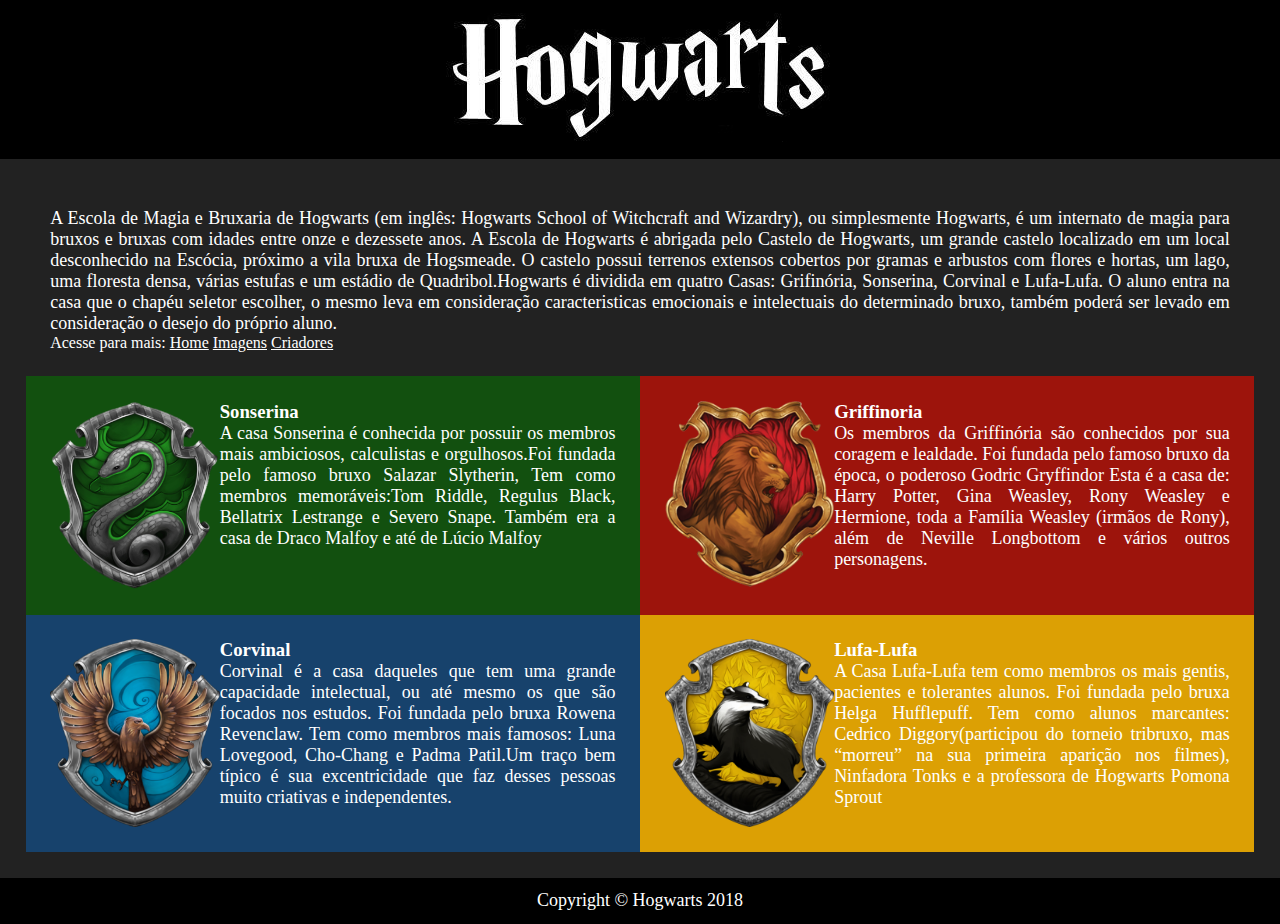
<file: DSDMJULIA/index.html>
<!DOCTYPE html>
<html>
<head>
	<title>Hogwarts</title>
	<meta charset="utf-8">
	<meta name="viewport" content="width=device-width, initial-scale=1.0">
	<link rel="stylesheet" type="text/css" href="css/css.css">
</head>
<body>
	<div class="row col-s-12 col-12">
		<div class="header">
			<img src="img/logo.jpg" class="img-header">
		</div>		
	</div>
	<main>
		<div class="row">
			<div class="intro col-12 col-s-12">
				<p>A Escola de Magia e Bruxaria de Hogwarts (em inglês: Hogwarts School of Witchcraft and Wizardry), ou simplesmente Hogwarts, é um internato de magia para bruxos e bruxas com idades entre onze e dezessete anos. A Escola de Hogwarts é abrigada pelo Castelo de Hogwarts, um grande castelo localizado em um local desconhecido na Escócia, próximo a vila bruxa de Hogsmeade. O castelo possui terrenos extensos cobertos por gramas e arbustos com flores e hortas, um lago, uma floresta densa, várias estufas e um estádio de Quadribol.Hogwarts é dividida em quatro Casas: Grifinória, Sonserina, Corvinal e Lufa-Lufa. O aluno entra na casa que o chapéu seletor escolher, o mesmo leva em consideração caracteristicas emocionais e intelectuais do determinado bruxo, também poderá ser levado em consideração o desejo do próprio aluno.</p> Acesse para mais: <a href="index.html">Home</a> <a  href="Imagens.html">Imagens</a> <a  href="criadores.html">Criadores</a>
			</div>
		</div>
		<div class="row row-same-height">
			<div class="not col-6 col-s-12 col-sm-height" id="s">
				<img src="img/sonserina.png" class="img-casa">
				<h3>Sonserina</h3>
				<p>A casa Sonserina é conhecida por possuir os membros mais ambiciosos, calculistas e orgulhosos.Foi fundada pelo famoso bruxo Salazar Slytherin, Tem como membros memoráveis:Tom Riddle, Regulus Black, Bellatrix Lestrange e Severo Snape. Também era a casa de Draco Malfoy e até de Lúcio Malfoy </p>
			</div>
			<div class="not col-6 col-s-12 col-sm-height" id="g" >
				<img src="img/grifinoria.png" class="img-casa">
				<h3>Griffinoria</h3>
				<p>Os membros da Griffinória são conhecidos por sua coragem e lealdade. Foi fundada pelo famoso bruxo da época, o poderoso Godric Gryffindor Esta é a casa de:  Harry Potter, Gina Weasley, Rony Weasley e Hermione, toda a Família Weasley (irmãos de Rony), além de Neville Longbottom e vários outros personagens. </p>
			</div>
		</div>
		<div class="row row-same-height">
			<div class="not col-6 col-s-12 col-sm-height" id="c">
				<img src="img/corvinal.png" class="img-casa">
				<h3>Corvinal</h3>
				<p>Corvinal é a casa daqueles que tem uma grande capacidade intelectual, ou até mesmo os que são focados nos estudos. Foi fundada pelo bruxa Rowena Revenclaw. Tem como membros mais famosos: Luna Lovegood, Cho-Chang e Padma Patil.Um traço bem típico é  sua excentricidade que faz desses pessoas muito criativas e independentes.  </p>
			</div>
			<div class="not col-6 col-s-12 col-sm-height" id="l">
				<img src="img/lufalufa.png" class="img-casa">
				<h3>Lufa-Lufa</h3>
				<p>A Casa Lufa-Lufa tem como membros os mais gentis, pacientes e tolerantes alunos. Foi fundada pelo bruxa Helga Hufflepuff. Tem como alunos marcantes: Cedrico Diggory(participou do torneio tribruxo, mas “morreu” na sua primeira aparição nos filmes), Ninfadora Tonks e a professora de Hogwarts Pomona Sprout  </p>
			</div>
		</div>
	</main>

	<footer>
		<div class="row">
			<div class="col-s-12 col-12">
				<p>Copyright © Hogwarts 2018</p>
			</div>
		</div>
	</footer>
</body>
</html>
</file>
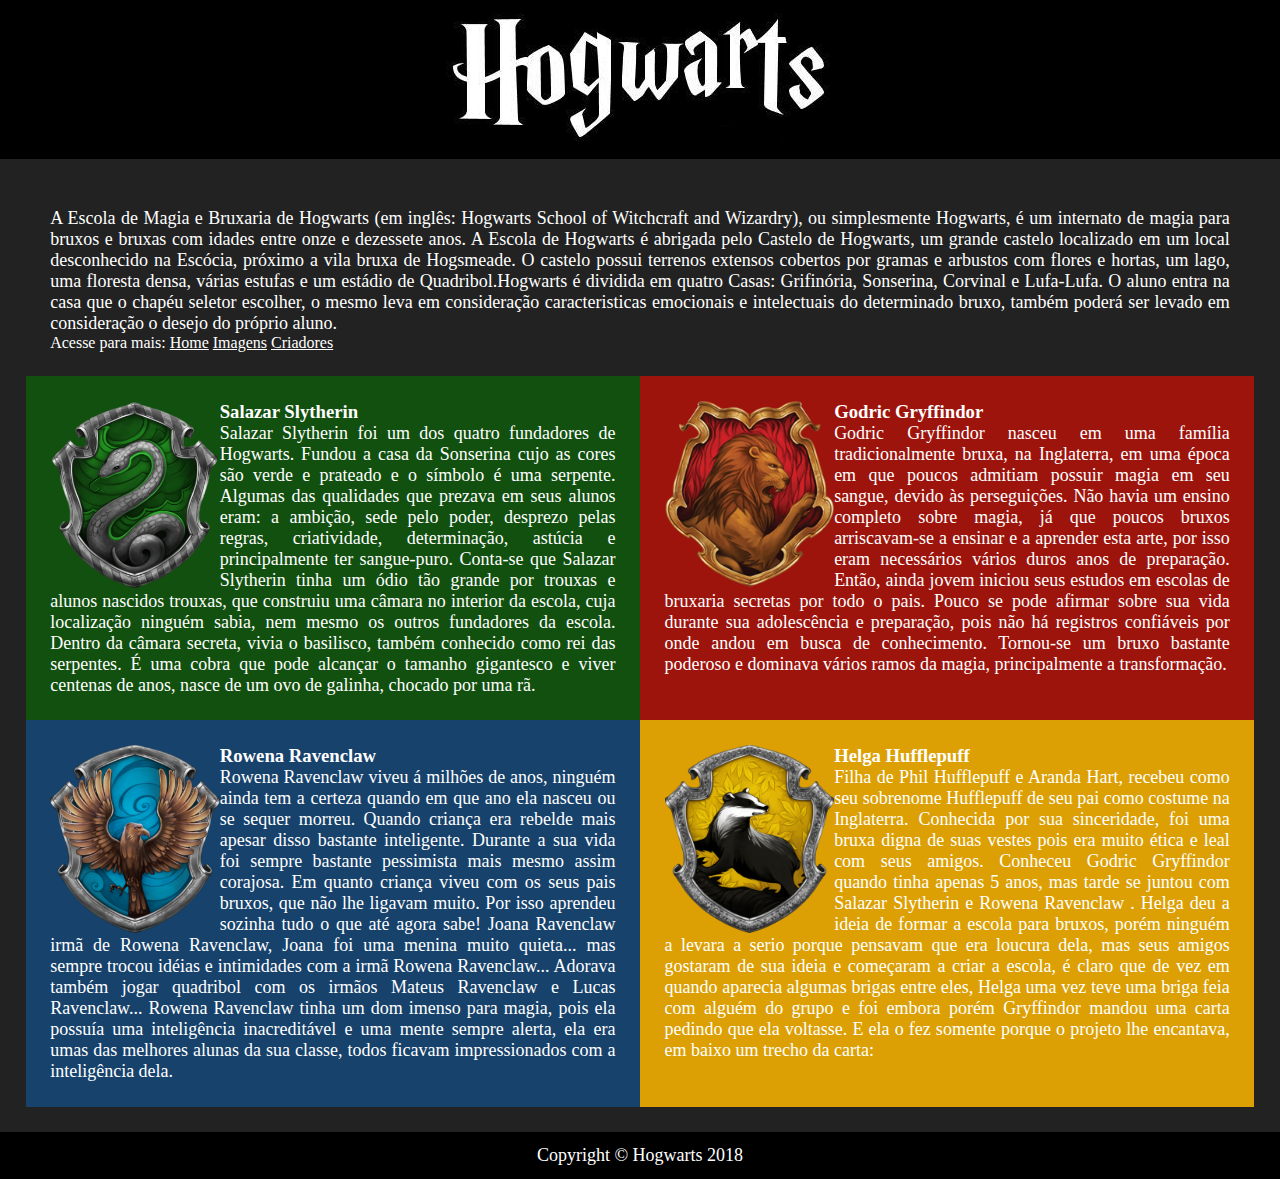
<file: DSDMJULIA/criadores.html>
<!DOCTYPE html>
<html>
<head>
	<title>Hogwarts</title>
	<meta charset="utf-8">
	<meta name="viewport" content="width=device-width, initial-scale=1.0">
	<link rel="stylesheet" type="text/css" href="css/css.css">
</head>
<body>
	<div class="row col-s-12 col-12">
		<div class="header">
			<img src="img/logo.jpg" class="img-header">
		</div>		
	</div>
	<main>
		<div class="row">
			<div class="intro col-12 col-s-12">
				<p>A Escola de Magia e Bruxaria de Hogwarts (em inglês: Hogwarts School of Witchcraft and Wizardry), ou simplesmente Hogwarts, é um internato de magia para bruxos e bruxas com idades entre onze e dezessete anos. A Escola de Hogwarts é abrigada pelo Castelo de Hogwarts, um grande castelo localizado em um local desconhecido na Escócia, próximo a vila bruxa de Hogsmeade. O castelo possui terrenos extensos cobertos por gramas e arbustos com flores e hortas, um lago, uma floresta densa, várias estufas e um estádio de Quadribol.Hogwarts é dividida em quatro Casas: Grifinória, Sonserina, Corvinal e Lufa-Lufa. O aluno entra na casa que o chapéu seletor escolher, o mesmo leva em consideração caracteristicas emocionais e intelectuais do determinado bruxo, também poderá ser levado em consideração o desejo do próprio aluno.</p> Acesse para mais: <a href="index.html">Home</a> <a  href="Imagens.html">Imagens</a> <a  href="criadores.html">Criadores</a>
			</div>
		</div>
		<div class="row row-same-height">
			<div class="not col-6 col-s-12 col-sm-height" id="s">
				<img src="img/sonserina.png" class="img-casa">
				<h3>Salazar Slytherin</h3>
				<p>Salazar Slytherin foi um dos quatro fundadores de Hogwarts. Fundou a casa da Sonserina cujo as cores são verde e prateado e o símbolo é uma serpente. Algumas das qualidades que prezava em seus alunos eram: a ambição, sede pelo poder, desprezo pelas regras, criatividade, determinação, astúcia e principalmente ter sangue-puro. Conta-se que Salazar Slytherin tinha um ódio tão grande por trouxas e alunos nascidos trouxas, que construiu uma câmara no interior da escola, cuja localização ninguém sabia, nem mesmo os outros fundadores da escola. Dentro da câmara secreta, vivia o basilisco, também conhecido como rei das serpentes. É uma cobra que pode alcançar o tamanho gigantesco e viver centenas de anos, nasce de um ovo de galinha, chocado por uma rã. </p>
			</div>
			<div class="not col-6 col-s-12 col-sm-height" id="g" >
				<img src="img/grifinoria.png" class="img-casa">
				<h3>Godric Gryffindor</h3>
				<p>Godric Gryffindor nasceu em uma família tradicionalmente bruxa, na Inglaterra, em uma época em que poucos admitiam possuir magia em seu sangue, devido às perseguições. Não havia um ensino completo sobre magia, já que poucos bruxos arriscavam-se a ensinar e a aprender esta arte, por isso eram necessários vários duros anos de preparação. Então, ainda jovem iniciou seus estudos em escolas de bruxaria secretas por todo o pais.
Pouco se pode afirmar sobre sua vida durante sua adolescência e preparação, pois não há registros confiáveis por onde andou em busca de conhecimento. Tornou-se um bruxo bastante poderoso e dominava vários ramos da magia, principalmente a transformação.</p>
			</div>
		</div>
		<div class="row row-same-height">
			<div class="not col-6 col-s-12 col-sm-height" id="c">
				<img src="img/corvinal.png" class="img-casa">
				<h3>Rowena Ravenclaw</h3>
				<p>Rowena Ravenclaw viveu á milhões de anos, ninguém ainda tem a certeza quando em que ano ela nasceu ou se sequer morreu. Quando criança era rebelde mais apesar disso bastante inteligente. Durante a sua vida foi sempre bastante pessimista mais mesmo assim corajosa. Em quanto criança viveu com os seus pais bruxos, que não lhe ligavam muito. Por isso aprendeu sozinha tudo o que até agora sabe! Joana Ravenclaw irmã de Rowena Ravenclaw, Joana foi uma menina muito quieta... mas sempre trocou idéias e intimidades com a irmã Rowena Ravenclaw... Adorava também jogar quadribol com os irmãos Mateus Ravenclaw e Lucas Ravenclaw... Rowena Ravenclaw tinha um dom imenso para magia, pois ela possuía uma inteligência inacreditável e uma mente sempre alerta, ela era umas das melhores alunas da sua classe, todos ficavam impressionados com a inteligência dela.  </p>
			</div>
			<div class="not col-6 col-s-12 col-sm-height" id="l">
				<img src="img/lufalufa.png" class="img-casa">
				<h3>Helga Hufflepuff</h3>
				<p>Filha de Phil Hufflepuff e Aranda Hart, recebeu como seu sobrenome Hufflepuff de seu pai como costume na Inglaterra. Conhecida por sua sinceridade, foi uma bruxa digna de suas vestes pois era muito ética e leal com seus amigos. Conheceu Godric Gryffindor quando tinha apenas 5 anos, mas tarde se juntou com Salazar Slytherin e Rowena Ravenclaw . Helga deu a ideia de formar a escola para bruxos, porém ninguém a levara a serio porque pensavam que era loucura dela, mas seus amigos gostaram de sua ideia e começaram a criar a escola, é claro que de vez em quando aparecia algumas brigas entre eles, Helga uma vez teve uma briga feia com alguém do grupo e foi embora porém Gryffindor mandou uma carta pedindo que ela voltasse. E ela o fez somente porque o projeto lhe encantava, em baixo um trecho da carta: </p>
			</div>
		</div>
	</main>

	<footer>
		<div class="row">
			<div class="col-s-12 col-12">
				<p>Copyright © Hogwarts 2018</p>
			</div>
		</div>
	</footer>
</body>
</html>
</file>
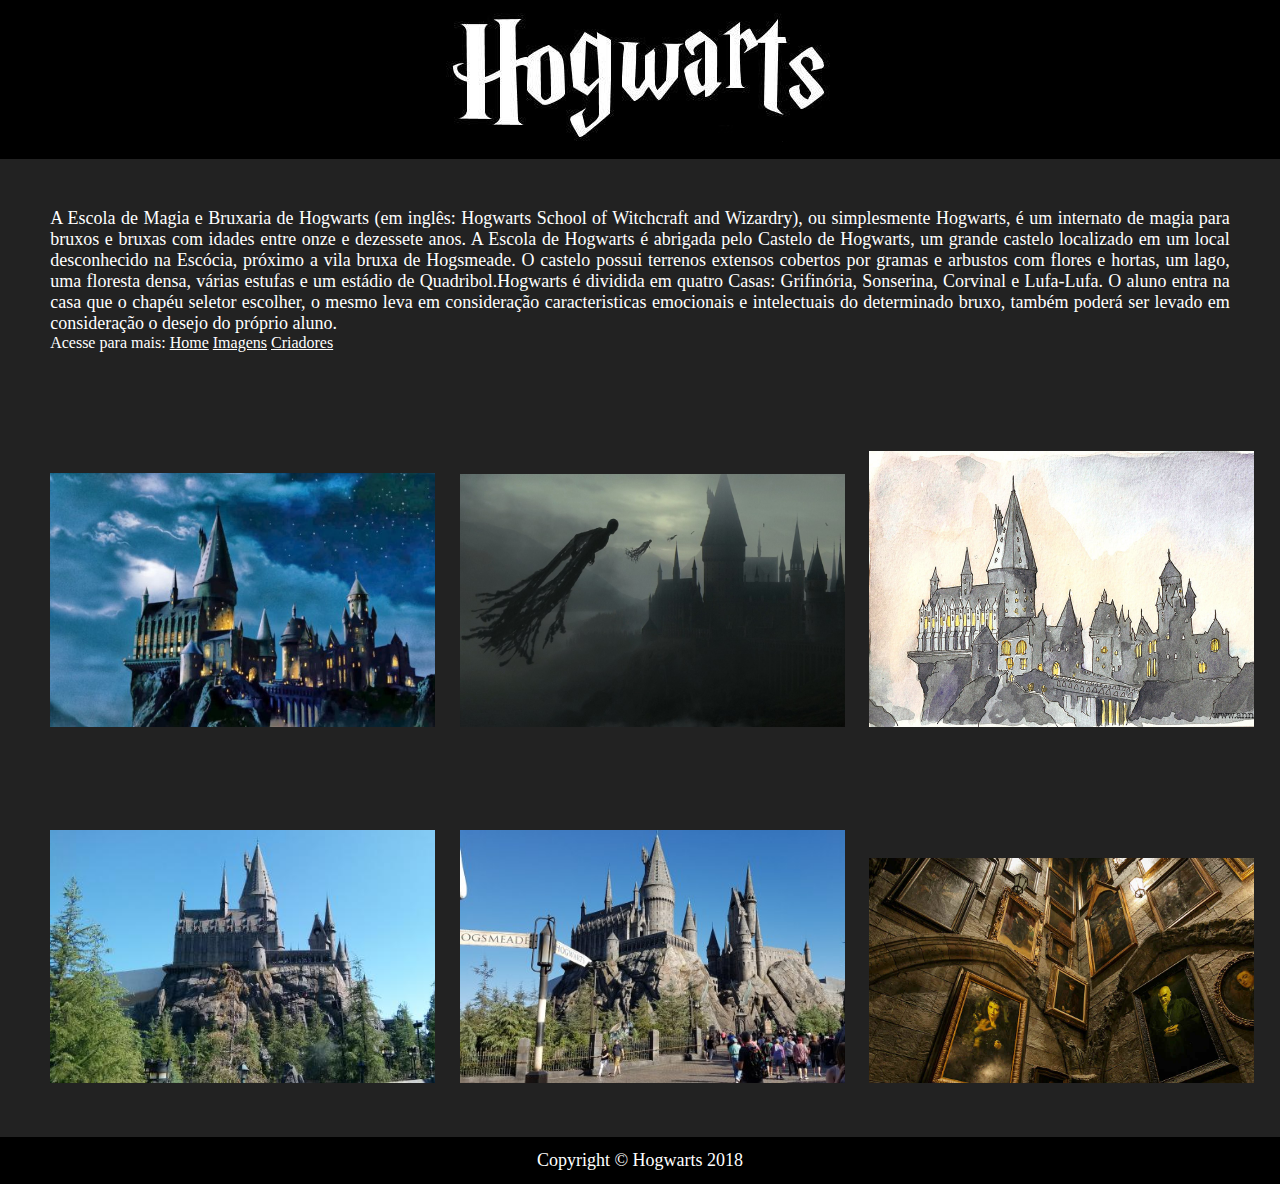
<file: DSDMJULIA/Imagens.html>
<!DOCTYPE html>
<html>
<head>
	<title>Hogwarts</title>
	<meta charset="utf-8">
	<meta name="viewport" content="width=device-width, initial-scale=1.0">
	<link rel="stylesheet" type="text/css" href="css/css.css">
</head>
<body>
	<div class="row col-s-12 col-12">
		<div class="header">
			<img src="img/logo.jpg" class="img-header">
		</div>		
	</div>
	<main>
		<div class="row">
			<div class="intro col-12 col-s-12">
				<p>A Escola de Magia e Bruxaria de Hogwarts (em inglês: Hogwarts School of Witchcraft and Wizardry), ou simplesmente Hogwarts, é um internato de magia para bruxos e bruxas com idades entre onze e dezessete anos. A Escola de Hogwarts é abrigada pelo Castelo de Hogwarts, um grande castelo localizado em um local desconhecido na Escócia, próximo a vila bruxa de Hogsmeade. O castelo possui terrenos extensos cobertos por gramas e arbustos com flores e hortas, um lago, uma floresta densa, várias estufas e um estádio de Quadribol.Hogwarts é dividida em quatro Casas: Grifinória, Sonserina, Corvinal e Lufa-Lufa. O aluno entra na casa que o chapéu seletor escolher, o mesmo leva em consideração caracteristicas emocionais e intelectuais do determinado bruxo, também poderá ser levado em consideração o desejo do próprio aluno.</p> Acesse para mais: <a href="index.html">Home</a> <a  href="Imagens.html">Imagens</a> <a  href="criadores.html">Criadores</a>
			</div>
		</div>
		<div class="row row-same-height">
			<div class="not col-6 col-s-12 col-sm-height" >
				<img src="img/um.jpg" class="tamanho">
			</div>
			<div class="not col-6 col-s-12 col-sm-height" >
				<img src="img/dois.jpg" class="tamanho">
				
			</div>
			<div class="not col-6 col-s-12 col-sm-height"  >
				<img src="img/tres.jpg" class="tamanho">
				
			</div>
		</div>
		<div class="row row-same-height">
			<div class="not col-6 col-s-12 col-sm-height" >
				<img src="img/quatro.jpg" class="tamanho">
				
			</div>
			<div class="not col-6 col-s-12 col-sm-height" >
				<img src="img/cinco.jpg" class="tamanho">
				
			</div>
			<div class="not col-6 col-s-12 col-sm-height" >
				<img src="img/seis.jpg" class="tamanho">
				
			</div>
		</div>
	</main>

	<footer>
		<div class="row">
			<div class="col-s-12 col-12">
				<p>Copyright © Hogwarts 2018</p>
			</div>
		</div>
	</footer>
</body>
</html>
</file>
<file: DSDMJULIA/css/css.css>
*{
	box-sizing: border-box;
	margin: 0;
	padding: 0;
    color: #fff;
}

body{
	background-color: #222;
}

h1{color: white;}

main {
	padding: 2%;
	padding-top: 0;
	text-align: justify;
}
footer{
    background-color: #000;
    width: 100%;
    height: 100%;
    padding: 1%;
    text-align: center;
}

#g{background-color: #9D140C}

#s{background-color: #12500F}

#l{background-color: #DCA004}

#c{background-color: #17426C}
.row:after{
	content: "";
	clear: both;
	display: table;
}

.header{
	background-color: black;
	width: 100%;
	padding: 1%;
	text-align: center;
    height: 100%;
    overflow: hidden;
}

.img-header{
    max-width: 100%;
    max-height: 100%;
    margin: 0;
    padding: 0;
}

.img-casa{
    max-width: 100%;
    max-height: 100%;
    float: left;
    margin: 0;
    padding: 0;
}

.not{
	padding: 2%;
	margin-top: 2%;
	float: left;
    overflow: hidden;
    height: 175px;
}

.intro{
    padding: 2%;
    margin-top: 2%;
    float: left;
}

@media only screen and (max-width: 600px) {
	.col-s-1 {width: 8.33%;}
    .col-s-2 {width: 16.66%;}
    .col-s-3 {width: 25%;}
    .col-s-4 {width: 33.33%;}
    .col-s-5 {width: 41.66%;}
    .col-s-6 {width: 50%;}
    .col-s-7 {width: 58.33%;}
    .col-s-8 {width: 66.66%;}
    .col-s-9 {width: 75%;}
    .col-s-10 {width: 83.33%;}
    .col-s-11 {width: 91.66%;}
    .col-s-12 {width: 100%;}
    p{
        font-size: 22px;
    }
    .header{
    	padding-top: 4%;
    	padding-bottom: 4%;
    }
    .img-casa{
        max-width: 30%;
    }
    .not{
        height: 100%;
    }
} 

@media only screen and (min-width: 600px) {
	.col-1 {width: 8.33%;}
    .col-2 {width: 16.66%;}
    .col-3 {width: 25%;}
    .col-4 {width: 33.33%;}
    .col-5 {width: 41.66%;}
    .col-6 {width: 50%;}
    .col-7 {width: 58.33%;}
    .col-8 {width: 66.66%;}
    .col-9 {width: 75%;}
    .col-10 {width: 83.33%;}
    .col-11 {width: 91.66%;}
    .col-12 {width: 100%;}
    p{
        font-size: 18px;
    }
    .img-casa{
        max-width: 30%;
    }
    .not{
        height: 100%;
    }

    .row-same-height {
        display: table;
        width: 100%;
        /* fix overflow */
        table-layout: fixed;
    }
    .col-sm-height {
        display: table-cell;
        float: none !important;
    }
} 

@media only screen and (min-width: 768px) {
	.col-1 {width: 8.33%;}
    .col-2 {width: 16.66%;}
    .col-3 {width: 25%;}
    .col-4 {width: 33.33%;}
    .col-5 {width: 41.66%;}
    .col-6 {width: 50%;}
    .col-7 {width: 58.33%;}
    .col-8 {width: 66.66%;}
    .col-9 {width: 75%;}
    .col-10 {width: 83.33%;}
    .col-11 {width: 91.66%;}
    .col-12 {width: 100%;}
    .img-casa{
        max-width: 40%;
    }

    .not{
        height: 100%;
    }
} 

@media only screen and (min-width: 992px) {
	.col-1 {width: 8.33%;}
    .col-2 {width: 16.66%;}
    .col-3 {width: 25%;}
    .col-4 {width: 33.33%;}
    .col-5 {width: 41.66%;}
    .col-6 {width: 50%;}
    .col-7 {width: 58.33%;}
    .col-8 {width: 66.66%;}
    .col-9 {width: 75%;}
    .col-10 {width: 83.33%;}
    .col-11 {width: 91.66%;}
    .col-12 {width: 100%;}
    .img-casa{
        max-width: 30%;
    }

    .not{
        height: 100%;
    }
} 

@media only screen and (min-width: 1200px) {
	.col-1 {width: 8.33%;}
    .col-2 {width: 16.66%;}
    .col-3 {width: 25%;}
    .col-4 {width: 33.33%;}
    .col-5 {width: 41.66%;}
    .col-6 {width: 50%;}
    .col-7 {width: 58.33%;}
    .col-8 {width: 66.66%;}
    .col-9 {width: 75%;}
    .col-10 {width: 83.33%;}
    .col-11 {width: 91.66%;}
    .col-12 {width: 100%;}
}
img{ margin-left: auto;
    margin-right: auto;
    width: auto;
	padding-top: 50px;}

.tamanho{
    max-width: 450px;
}
</file>
